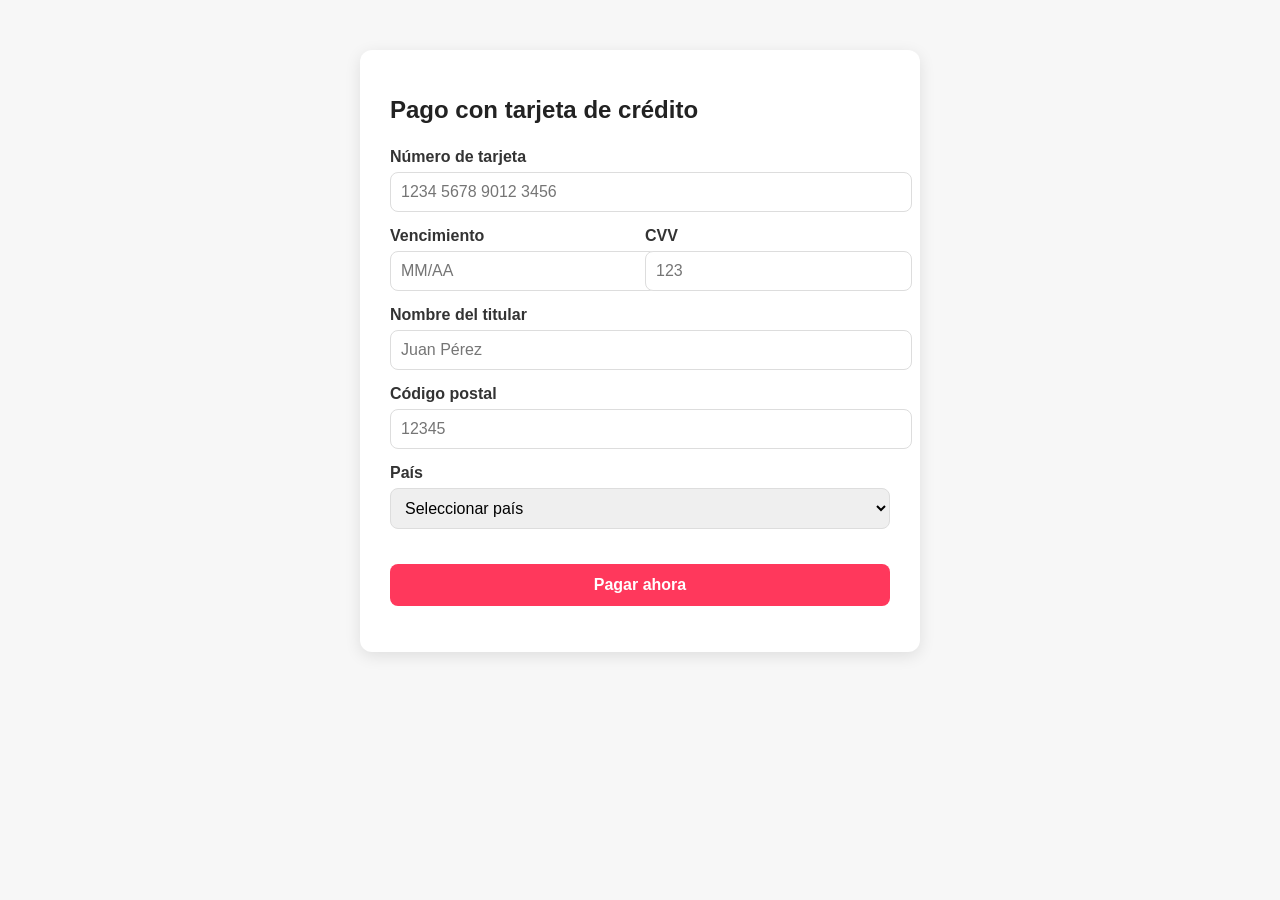
<file: Proyects/Airbnb_ProyectSoft/Codigo/public/credit_card.html>
<!DOCTYPE html>
<html lang="es">
<head>
  <meta charset="UTF-8" />
  <meta name="viewport" content="width=device-width, initial-scale=1.0"/>
  <title>Pago con tarjeta de crédito</title>
  <link rel="stylesheet" href="./css/credit_card.css" />
</head>
<body>
  <div class="container">
    <h1>Pago con tarjeta de crédito</h1>
    <form id="credit-card-form">
      <label>
        Número de tarjeta
        <input type="text" name="numero" maxlength="19" placeholder="1234 5678 9012 3456" required />
      </label>

      <div class="form-row">
        <label>
          Vencimiento
          <input type="text" name="vencimiento" placeholder="MM/AA" maxlength="5" required />
        </label>
        <label>
          CVV
          <input type="text" name="cvv" placeholder="123" maxlength="4" required />
        </label>
      </div>

      <label>
        Nombre del titular
        <input type="text" name="titular" placeholder="Juan Pérez" required />
      </label>

      <label>
        Código postal
        <input type="text" name="codigo_postal" placeholder="12345" required />
      </label>

      <label>
        País
        <select name="pais" required>
          <option value="">Seleccionar país</option>
          <option value="AR">Argentina</option>
          <option value="MX">México</option>
          <option value="ES">España</option>
          <option value="US">Estados Unidos</option>
        </select>
      </label>

      <button type="submit">Pagar ahora</button>
    </form>
    <p id="mensaje"></p>
  </div>


  <script src="./js/credit_card.js"></script>
</body>
</html>
</file>
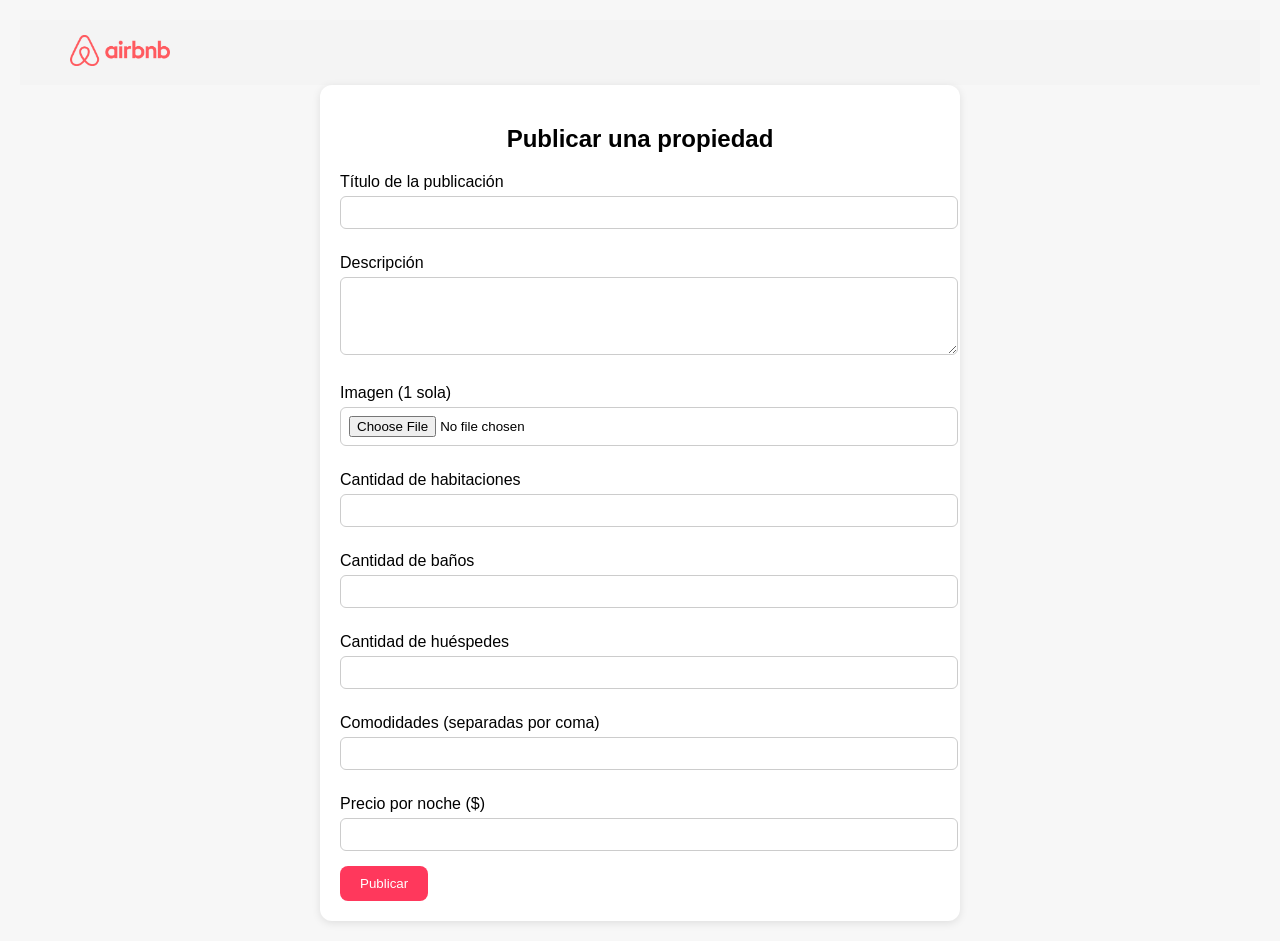
<file: Proyects/Airbnb_ProyectSoft/Codigo/public/publicar.html>
<!DOCTYPE html>
<html lang="es">

<head>
    <meta charset="UTF-8" />
    <meta name="viewport" content="width=device-width, initial-scale=1.0" />
    <title>Airbnb - Publicar propeidad</title>
    <link rel="icon" href="./assets/img/airbnb-logo-mini.jpg">
    <link rel="stylesheet" href="./css/index.css" />
    <style>
        body {
            font-family: 'Poppins', sans-serif;
            padding: 20px;
            background-color: #f7f7f7;
        }

        form {
            max-width: 600px;
            margin: auto;
            background: white;
            padding: 20px;
            border-radius: 12px;
            box-shadow: 0 2px 8px rgba(0, 0, 0, 0.1);
        }

        form h2 {
            text-align: center;
            margin-bottom: 20px;
        }

        label {
            display: block;
            margin: 10px 0 5px;
        }

        input, textarea {
            width: 100%;
            padding: 8px;
            border-radius: 6px;
            border: 1px solid #ccc;
            margin-bottom: 15px;
        }

        button {
            background-color: #ff385c;
            color: white;
            padding: 10px 20px;
            border: none;
            border-radius: 8px;
            cursor: pointer;
        }

        button:hover {
            background-color: #e03150;
        }

        #mensajeExito {
            display: none;
            background-color: #d4edda;
            color: #155724;
            border: 1px solid #c3e6cb;
            padding: 10px;
            margin-bottom: 15px;
            border-radius: 6px;
        }
    </style>
</head>

<body>

    <header>
        <a href="index.html"><img src="assets/img/logo.png" alt="" width="100"></a>
    </header>
    
    <form id="form-publicar">
        <h2>Publicar una propiedad</h2>

        <div id="mensajeExito">✅ ¡Propiedad publicada con éxito!</div>

        <label for="titulo">Título de la publicación</label>
        <input type="text" id="titulo" name="titulo" required>

        <label for="descripcion">Descripción</label>
        <textarea id="descripcion" name="descripcion" rows="4" required></textarea>

        <label for="imagen">Imagen (1 sola)</label>
        <input type="file" id="imagen" accept="image/*">

        <label for="habitaciones">Cantidad de habitaciones</label>
        <input type="number" id="habitaciones" name="habitaciones" min="0" required>

        <label for="banios">Cantidad de baños</label>
        <input type="number" id="banios" name="banios" min="0" required>

        <label for="huespedes">Cantidad de huéspedes</label>
        <input type="number" id="huespedes" name="huespedes" min="1" required>

        <label for="comodidades">Comodidades (separadas por coma)</label>
        <input type="text" id="comodidades" name="comodidades">

        <label for="precio">Precio por noche ($)</label>
        <input type="number" id="precio" name="precio" min="0" required>

        <button type="submit">Publicar</button>
    </form>

    <!-- conexion js -->
    <script src="./js/publicar.js"></script>
</body>

</html>
</file>
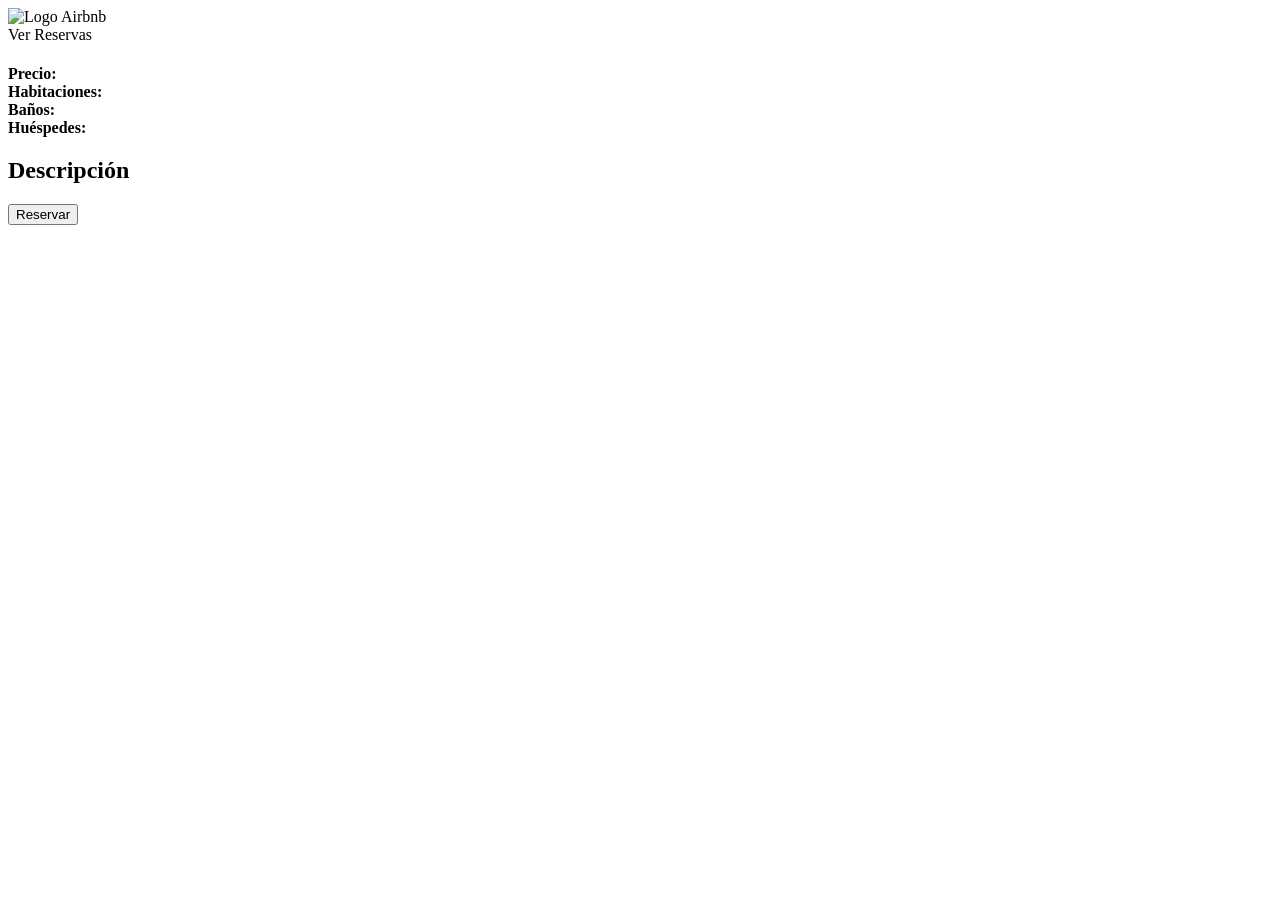
<file: University/Agile-Methodologies-Workshop/Tp Air Bnb/Codigo/src/main/resources/templates/propiedad-detail.html>
<!DOCTYPE html>
<html xmlns:th="http://www.thymeleaf.org">
<head>
    <meta charset="UTF-8">
    <meta name="viewport" content="width=device-width, initial-scale=1.0">
    <title>Detalles de Propiedad</title>
    <link rel="stylesheet" th:href="@{/css/propiedad-detail.css}">
</head>
<body>
<header class="navbar">
    <div class="navbar-left">
        <a th:href="@{/}">
            <img th:src="@{/images/logo.png}" alt="Logo Airbnb" class="logo">
        </a>
    </div>
    <div class="navbar-right">
        <a th:href="@{/mis-reservas}" class="nav-link">Ver Reservas</a>
    </div>
</header>

<div class="container">
    <div class="title-section">
        <h1 id="titulo"></h1>
    </div>

    <div class="img-container" id="imagenes"></div>

    <div class="details">
        <div class="detail-box"><strong>Precio:</strong><br><span id="precio"></span></div>
        <div class="detail-box"><strong>Habitaciones:</strong><br><span id="habitaciones"></span></div>
        <div class="detail-box"><strong>Baños:</strong><br><span id="banos"></span></div>
        <div class="detail-box"><strong>Huéspedes:</strong><br><span id="huespedes"></span></div>
    </div>

    <div class="container-2">
        <div class="description">
            <h2>Descripción</h2>
            <p id="descripcion"></p>
        </div>
        <div class="reserve">
            <button id="reservarBtn" class="reserve-btn">Reservar</button>
        </div>
    </div>
</div>

<script th:src="@{/js/details.js}"></script>
<script>
    const propiedadId = /*[[${propiedadId}]]*/ null;
</script>
</body>
</html>
</file>
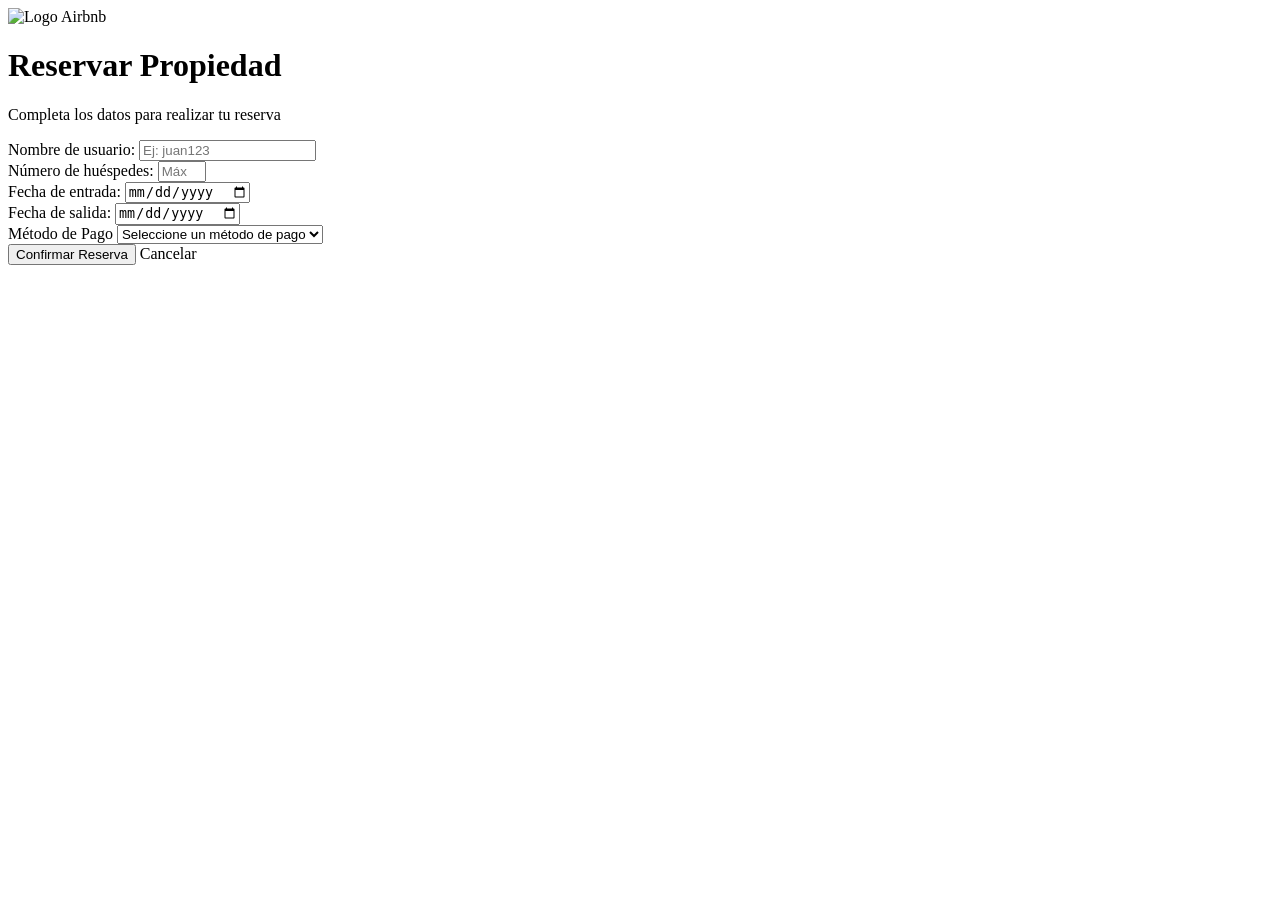
<file: University/Agile-Methodologies-Workshop/Tp Air Bnb/Codigo/src/main/resources/templates/reservar.html>
<!DOCTYPE html>
<html xmlns:th="http://www.thymeleaf.org">
<head>
    <meta charset="UTF-8">
    <meta name="viewport" content="width=device-width, initial-scale=1.0">
    <title>Reservar Propiedad - Airbnb</title>
    <link rel="stylesheet" th:href="@{/css/reserva.css}">
    <style>
        /* Estilos específicos para el formulario de tarjeta que mantienen la estética */
        #formularioTarjeta {
            background: #f8f9fa;
            padding: 1.5rem;
            border-radius: 8px;
            margin-top: 1rem;
            border: 1px solid #e0e0e0;
        }

        .form-group-row {
            display: flex;
            gap: 1rem;
        }

        .form-group-row .form-group {
            flex: 1;
        }
    </style>
</head>
<body>
<header class="navbar">
    <div class="navbar-left">
        <a th:href="@{/}">
            <img th:src="@{/images/logo.png}" alt="Logo Airbnb" class="logo">
        </a>
    </div>
</header>

<main>
    <div class="reserva-container">
        <div class="title-section">
            <h1>Reservar Propiedad</h1>
            <p>Completa los datos para realizar tu reserva</p>
        </div>

        <!-- Mensaje de error -->
        <div th:if="${error != null}" class="error-message">
            <p th:text="${error}"></p>
        </div>

        <form th:action="@{/reservar/{id}(id=${propiedadId})}" method="post" onsubmit="return validarFormulario()">
            <div class="form-group">
                <label for="usuario">Nombre de usuario:</label>
                <input type="text" id="usuario" name="usuario" required
                       placeholder="Ej: juan123">
            </div>

            <div class="form-group">
                <label for="nroHuespedes">Número de huéspedes:</label>
                <input type="number" id="nroHuespedes" name="nroHuespedes"
                       min="1" max="10" required placeholder="Máximo 10 personas">
            </div>

            <div class="form-group">
                <label for="fechaEntrada">Fecha de entrada:</label>
                <input type="date" id="fechaEntrada" name="fechaEntrada" required>
            </div>

            <div class="form-group">
                <label for="fechaSalida">Fecha de salida:</label>
                <input type="date" id="fechaSalida" name="fechaSalida" required>
            </div>

            <!-- Método de pago - Nuevo -->
            <div class="form-group">
                <label for="metodoPago">Método de Pago</label>
                <select id="metodoPago" name="metodoPago" required onchange="mostrarFormularioTarjeta()">
                    <option value="">Seleccione un método de pago</option>
                    <option value="tarjeta">Tarjeta de Crédito/Débito</option>
                    <option value="paypal">PayPal</option>
                    <option value="transferencia">Transferencia Bancaria</option>
                </select>
            </div>

            <!-- Formulario de tarjeta (solo visible cuando se selecciona tarjeta) -->
            <div id="formularioTarjeta" style="display: none;">
                <div class="form-group">
                    <label for="numeroTarjeta">Número de Tarjeta</label>
                    <input type="text" id="numeroTarjeta" name="numeroTarjeta"
                           placeholder="1234 5678 9012 3456" oninput="formatoNumeroTarjeta(this)">
                </div>

                <div class="form-group-row">
                    <div class="form-group">
                        <label for="fechaExpiracion">Fecha de Expiración</label>
                        <input type="text" id="fechaExpiracion" name="fechaExpiracion"
                               placeholder="MM/AA" maxlength="5" oninput="formatoFechaExpiracion(this)">
                    </div>

                    <div class="form-group">
                        <label for="cvv">CVV</label>
                        <input type="text" id="cvv" name="cvv" placeholder="123" maxlength="4">
                    </div>
                </div>

                <div class="form-group">
                    <label for="titularTarjeta">Nombre del Titular</label>
                    <input type="text" id="titularTarjeta" name="titularTarjeta"
                           placeholder="Como aparece en la tarjeta">
                </div>
            </div>

            <div class="form-actions">
                <button type="submit" class="btn-submit">Confirmar Reserva</button>
                <a th:href="@{/}" class="btn-cancel">Cancelar</a>
            </div>
        </form>
    </div>
</main>
</body>
<script>
    // Validaciones de fecha existentes
    document.querySelector('form').addEventListener('submit', function(e) {
        const fechaEntrada = document.getElementById('fechaEntrada').value;
        const fechaSalida = document.getElementById('fechaSalida').value;
        const hoy = new Date().toISOString().split('T')[0];

        if (fechaEntrada < hoy) {
            alert('La fecha de entrada no puede ser en el pasado.');
            e.preventDefault();
            return;
        }
        if (fechaSalida <= fechaEntrada) {
            alert('La fecha de salida debe ser posterior a la fecha de entrada.');
            e.preventDefault();
            return;
        }
    });

    // Funciones para el método de pago
    function mostrarFormularioTarjeta() {
        const metodoPago = document.getElementById('metodoPago').value;
        const formularioTarjeta = document.getElementById('formularioTarjeta');
        formularioTarjeta.style.display = metodoPago === 'tarjeta' ? 'block' : 'none';
    }

    function formatoNumeroTarjeta(input) {
        let value = input.value.replace(/\s+/g, '').replace(/[^0-9]/gi, '');
        let formattedValue = '';

        for (let i = 0; i < value.length; i++) {
            if (i > 0 && i % 4 === 0) formattedValue += ' ';
            formattedValue += value[i];
        }

        input.value = formattedValue;
    }

    function formatoFechaExpiracion(input) {
        let value = input.value.replace(/\D/g, '');

        if (value.length > 2) {
            input.value = value.substring(0, 2) + '/' + value.substring(2, 4);
        }
    }

    function validarNumeroTarjetaLuhn(numero) {
        let sum = 0;
        let shouldDouble = false;
        let numStr = numero.replace(/\s/g, '');

        for (let i = numStr.length - 1; i >= 0; i--) {
            let digit = parseInt(numStr.charAt(i));

            if (shouldDouble) {
                if ((digit *= 2) > 9) digit -= 9;
            }

            sum += digit;
            shouldDouble = !shouldDouble;
        }

        return (sum % 10) === 0;
    }

    function validarFechaExpiracion(fecha) {
        if (!/^\d{2}\/\d{2}$/.test(fecha)) return false;

        const [mes, anio] = fecha.split('/').map(Number);
        const ahora = new Date();
        const añoActual = ahora.getFullYear() % 100;
        const mesActual = ahora.getMonth() + 1;

        // Validar mes (1-12)
        if (mes < 1 || mes > 12) return false;

        // Validar que no esté vencida
        if (anio < añoActual) return false;
        if (anio === añoActual && mes < mesActual) return false;

        return true;
    }

    function validarFormulario() {
        const metodoPago = document.getElementById('metodoPago').value;

        if (metodoPago === 'tarjeta') {
            const numeroTarjeta = document.getElementById('numeroTarjeta').value;
            const fechaExpiracion = document.getElementById('fechaExpiracion').value;
            const cvv = document.getElementById('cvv').value;
            const titular = document.getElementById('titularTarjeta').value;

            if (!numeroTarjeta || !fechaExpiracion || !cvv || !titular) {
                alert('Por favor, complete todos los campos de la tarjeta.');
                return false;
            }

            if (!validarNumeroTarjetaLuhn(numeroTarjeta)) {
                alert('Número de tarjeta inválido');
                return false;
            }

            if (!validarFechaExpiracion(fechaExpiracion)) {
                alert('Fecha de expiración inválida o tarjeta vencida');
                return false;
            }

            if (!/^\d{3,4}$/.test(cvv)) {
                alert('CVV inválido');
                return false;
            }

            if (titular.trim().length < 3) {
                alert('Nombre del titular inválido');
                return false;
            }
        }

        return true;
    }
</script>
</html>
</file>
<file: Proyects/Airbnb_ProyectSoft/Codigo/public/css/credit_card.css>
body {
  font-family: 'Helvetica Neue', sans-serif;
  background-color: #f7f7f7;
  margin: 0;
  padding: 0;
}

.container {
  max-width: 500px;
  margin: 50px auto;
  background: white;
  padding: 30px;
  border-radius: 12px;
  box-shadow: 0 4px 16px rgba(0, 0, 0, 0.1);
}

h1 {
  font-size: 24px;
  margin-bottom: 24px;
  color: #222;
}

label {
  display: block;
  margin-bottom: 15px;
  font-weight: 600;
  color: #333;
}

input, select {
  width: 100%;
  padding: 10px;
  border: 1px solid #ddd;
  border-radius: 8px;
  margin-top: 6px;
  font-size: 16px;
}

.form-row {
  display: flex;
  gap: 10px;
}

.form-row label {
  flex: 1;
}

button {
  width: 100%;
  padding: 12px;
  background-color: #ff385c;
  color: white;
  font-weight: bold;
  font-size: 16px;
  border: none;
  border-radius: 8px;
  margin-top: 20px;
  cursor: pointer;
  transition: background-color 0.3s;
}

button:hover {
  background-color: #e41e50;
}

#mensaje {
  margin-top: 15px;
  font-weight: bold;
  color: green;
}
</file>
<file: Proyects/Airbnb_ProyectSoft/Codigo/public/css/index.css>
/* Index.html*/

body {
    font-family: 'Poppins', sans-serif;
    margin: 0;
    padding: 0;
    background: #f4f4f4;
    color: #000;
    text-decoration: none;
}

header {
    background-color: #f4f4f4;
    color: white;
    padding: 15px 50px;
    display: flex;
    justify-content: space-between;
    align-items: center;
}

header h1 {
    font-size: 20px;
    margin: 0;
}

.navbar {
    position: fixed;
    top: 0;
    left: 0;
    right: 0;
    display: flex;
    justify-content: space-between;
    align-items: center;
    padding: 20px 40px;
    height: 100px;
    background: white;
    border-bottom: 1px solid #e2e2e2;
    z-index: 1000;
    box-sizing: border-box;
}

/* Distribución de columnas */
.navbar-left,
.navbar-right {
    flex: 1;
    display: flex;
    align-items: center;

}

.navbar-left {
    justify-content: flex-start;

}

.navbar-right {
    justify-content: flex-end;
}

.navbar-right .nav-link {
    text-decoration: none;
    color: #000000;
}

.navbar-right .nav-link:visited {
    color: #000000;
}

.navbar-center {
    flex: 2;
    display: flex;
    flex-direction: column;
    align-items: center;
    gap: 8px;
}

/* Estilos internos */
.nav-option .link {
    list-style: none;
}

.nav-option a {
    text-decoration: none;
    font-weight: bold;
    color: #333;
}

.nav-link a {
    text-decoration: none;
}

.search-bar {
    display: flex;
    align-items: center;
    background: white;
    border: 1px solid #dddddd;
    border-radius: 40px;
    padding: 4px 4px 4px 16px;
    box-shadow: 0 1px 2px rgba(0, 0, 0, 0.08);
}

.search-bar:hover {
    box-shadow: 0 2px 8px rgba(0, 0, 0, 0.12);
}

.search-item {
    display: flex;
    flex-direction: column;
    align-items: center;
    /* Centra el texto horizontalmente */
    justify-content: center;
    /* Centra verticalmente */
    padding: 10px 16px;
    text-align: center;
    /* Asegura alineación */
}

.search-item label {
    font-size: 12px;
    color: #717171;
    margin-bottom: 4px;
}

.search-item span {
    font-size: 14px;
    font-weight: 500;
    color: #222;
}

.search-btn {
    background: #FF385C;
    border: none;
    border-radius: 50%;
    width: 40px;
    height: 40px;
    display: flex;
    align-items: center;
    justify-content: center;
    color: white;
    cursor: pointer;
}

/* Botones de usuario */
.icon-btn {
    background: transparent;
    border: 1px solid #dddddd;
    border-radius: 50%;
    width: 40px;
    height: 40px;
    display: flex;
    align-items: center;
    justify-content: center;
    cursor: pointer;
    transition: background 0.2s ease;
}

.icon-btn:hover {
    background: #f7f7f7;
}

.logo {
    height: 32px;
}


.icon-btn {
    background: #f7f7f7;
    border: none;
    border-radius: 50%;
    width: 36px;
    height: 36px;
    font-size: 18px;
    cursor: pointer;
}

main {
    padding-top: 140px;
    padding-left: 20px;
    padding-right: 20px;
}

/* cards.css */
.contenedor {
    display: grid;
    grid-template-columns: repeat(auto-fill, minmax(240px, 1fr));
    /* Más estrecho */
    gap: 16px;
    padding: 20px;
}

.card {
    width: 100%;
    max-width: 240px;
    /* Tamaño controlado */
    background: white;
    border-radius: 12px;
    overflow: hidden;
    box-shadow: 0 4px 12px rgba(0, 0, 0, 0.1);
    transition: transform 0.3s ease;
    cursor: pointer;
}

.card img {
    height: 160px;
    /* Más bajo */
}

.card a {
    text-decoration: none;
    color: inherit;
}

.card a:visited {
    color: inherit;
}

.card-content {
    padding: 12px;
}

.card-title {
    font-size: 14px;
    /* Texto más compacto */
}

.card:hover {
    transform: scale(1.02);
}

.card-badge {
    position: absolute;
    top: 10px;
    left: 10px;
    background: rgba(0, 0, 0, 0.7);
    color: white;
    padding: 4px 8px;
    border-radius: 4px;
    font-size: 12px;
    z-index: 2;
}

.card img {
    width: 100%;
    height: 200px;
    object-fit: cover;
    border-bottom: 1px solid #eee;
}

.card-content {
    padding: 14px;
}

.card-header {
    display: flex;
    justify-content: space-between;
    margin-bottom: 6px;
    font-size: 12px;
    color: #717171;
}

.card-title {
    margin: 6px 0;
    font-size: 16px;
    font-weight: 600;
    color: #222;
}

.card-price {
    margin-top: 10px;
    font-size: 15px;
}

.card-price strong {
    font-weight: 700;
    color: #000;
}

#contenedor-propiedades{
    display: flex;
    gap: 2%;
}
</file>
